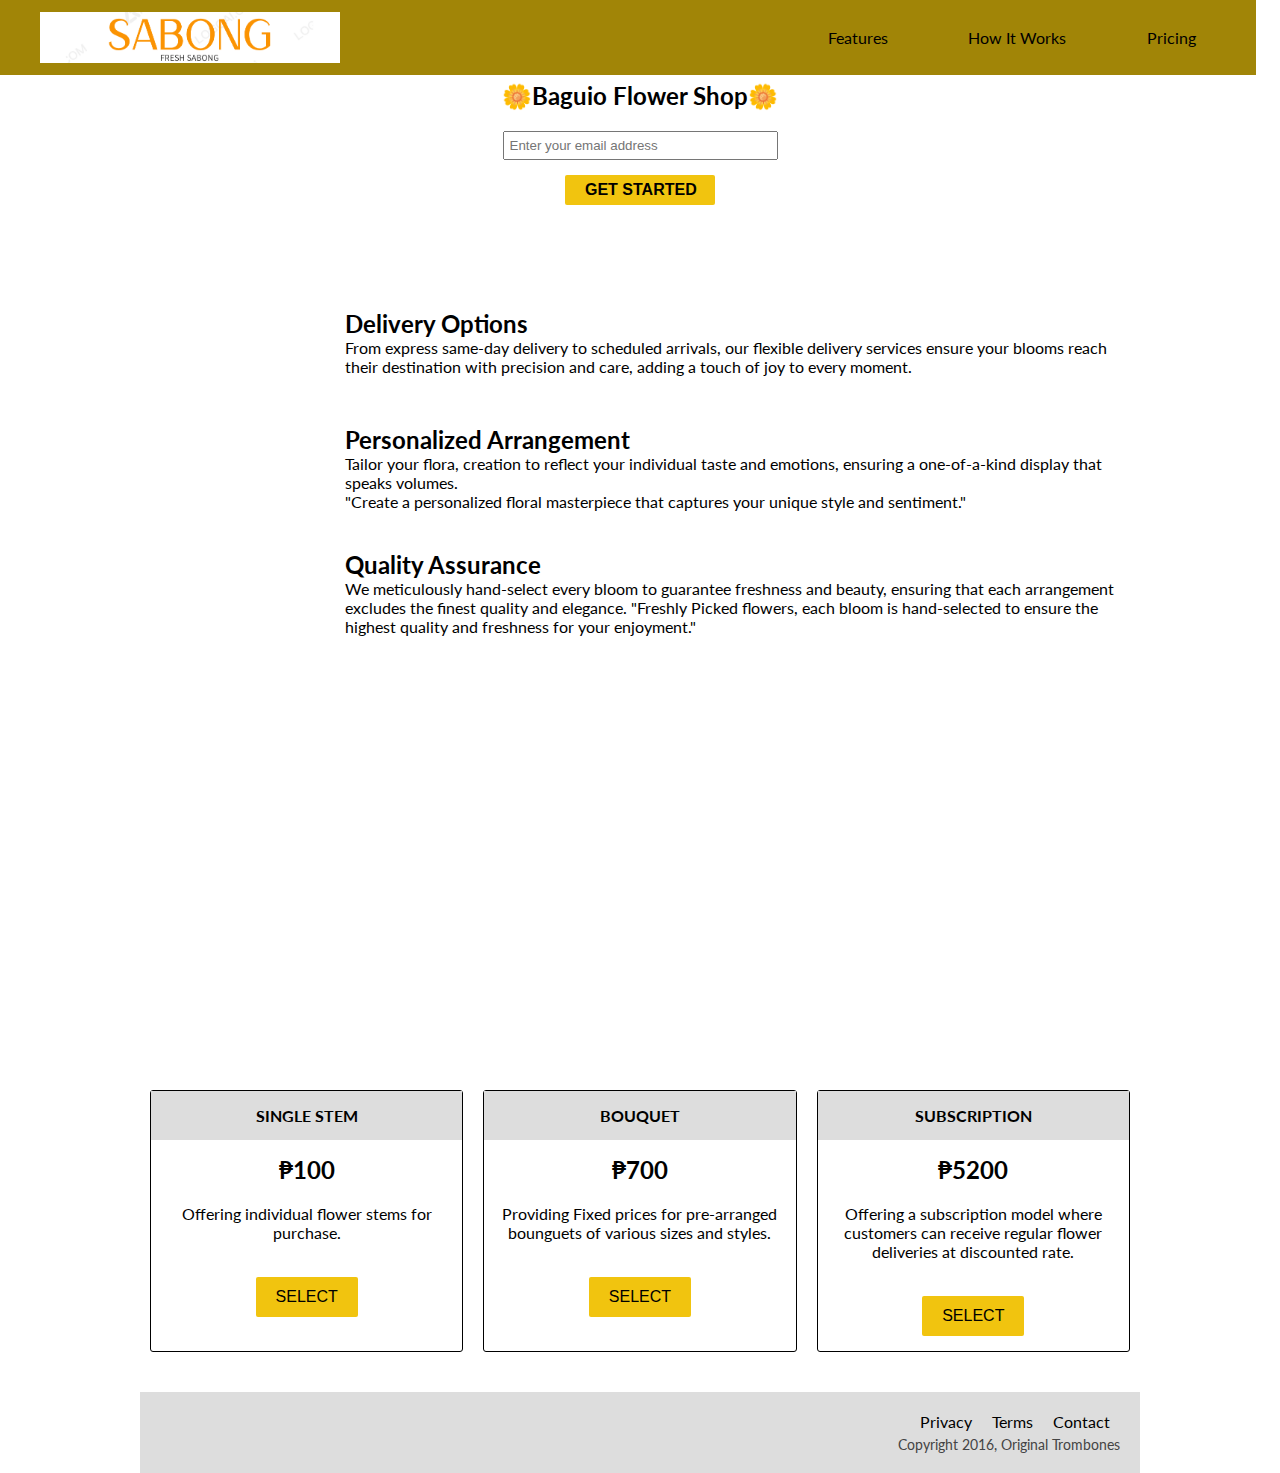
<file: Product.html>
<!DOCTYPE html>
<html>
  <head>
    <link rel="stylesheet" href="css/Product.css" />
    <link
      rel="stylesheet"
      href="https://use.fontawesome.com/releases/v5.8.1/css/all.css"
      integrity="sha384-50oBUHEmvpQ+1lW4y57PTFmhCaXp0ML5d60M1M7uH2+nqUivzIebhndOJK28anvf"
      crossorigin="anonymous"
    />
  </head>
  <body>
    <div id="page-wrapper">
      <header id="header">
        <div class="logo">
          <img
            id="header-img"
            src="images/Sabong.png"
            alt="original trombones logo"
          />
        </div>

        <nav id="nav-bar">
          <ul>
            <li><a class="nav-link" href="#features">Features</a></li>
            <li><a class="nav-link" href="#how-it-works">How It Works</a></li>
            <li><a class="nav-link" href="#pricing">Pricing</a></li>
          </ul>
        </nav>
      </header>

      <div class="container"></div>

      <section id="hero">
        <h2>🌼Baguio Flower Shop🌼</h2>
        <form id="form" action="https://www.freecodecamp.com/email-submit">
          <input
            name="email"
            id="email"
            type="email"
            placeholder="Enter your email address"
            required
          />
          <input id="submit" type="submit" value="Get Started" class="btn" />
        </form>
      </section>

      <div class="container">
        <section id="features">
          <div class="grid">
            <div class="icon"><i class="fa fa-3x fa-fire"></i></div>
            <div class="desc">
              <h2>Delivery Options</h2>
              <p>
                From express same-day delivery to scheduled arrivals, our flexible delivery services ensure your blooms reach their destination with precision and care, adding a touch of joy to every moment.
              </p>
            </div>
          </div>
          <div class="grid">
            <div class="icon"><i class="fa fa-3x fa-truck"></i></div>
            <div class="desc">
              <h2>Personalized Arrangement</h2>
              <p>
                Tailor your flora, creation to reflect your individual taste and emotions, ensuring a one-of-a-kind display that speaks volumes. <br> "Create a personalized floral masterpiece that captures your unique style and sentiment."
              </p>
            </div>
          </div>
          <div class="grid">
            <div class="icon">
              <i class="fa fa-3x fa-battery-full" aria-hidden="true"></i>
            </div>
            <div class="desc">
              <h2>Quality Assurance</h2>
              <p>
                We meticulously hand-select every bloom to guarantee freshness and beauty, ensuring that each arrangement excludes the finest quality and elegance. "Freshly Picked flowers, each bloom is hand-selected to ensure the highest quality and freshness for your enjoyment."
            </div>
          </div>
        </section>
        <section id="how-it-works">
          <iframe width="560" height="315" src="https://www.youtube.com/embed/3GQifzH1If0?si=IZcSBIoVcDaIO9j9" title="YouTube video player" frameborder="0" allow="accelerometer; autoplay; clipboard-write; encrypted-media; gyroscope; picture-in-picture; web-share" referrerpolicy="strict-origin-when-cross-origin" allowfullscreen></iframe>
        </section>
        <section id="pricing">
          <div class="product" id="tenor">
            <div class="level">Single Stem</div>
            <h2>₱100</h2>
            <ol>
              <li>Offering individual flower stems for purchase.</li>

            </ol>
            <button class="btn">Select</button>
          </div> 
          <div class="product" id="bass">
            <div class="level">Bouquet</div>
            <h2>₱700</h2>
            <ol>
              <li>Providing Fixed prices for pre-arranged bounguets of various sizes and styles.</li>

            </ol>
            <button class="btn">Select</button>
          </div>
          <div class="product" id="valve">
            <div class="level">Subscription</div>
            <h2>₱5200</h2>
            <ol>
              <li>Offering a subscription model where customers can receive regular flower deliveries at discounted rate.</li>
 
            </ol>
            <button class="btn">Select</button>
          </div>
        </section>
        <footer>
          <ul>
            <li><a href="#">Privacy</a></li>
            <li><a href="#">Terms</a></li>
            <li><a href="#">Contact</a></li>
          </ul>
          <span>Copyright 2016, Original Trombones</span>
        </footer>
      </div>
    </div>
  </body>
</html>
</file>
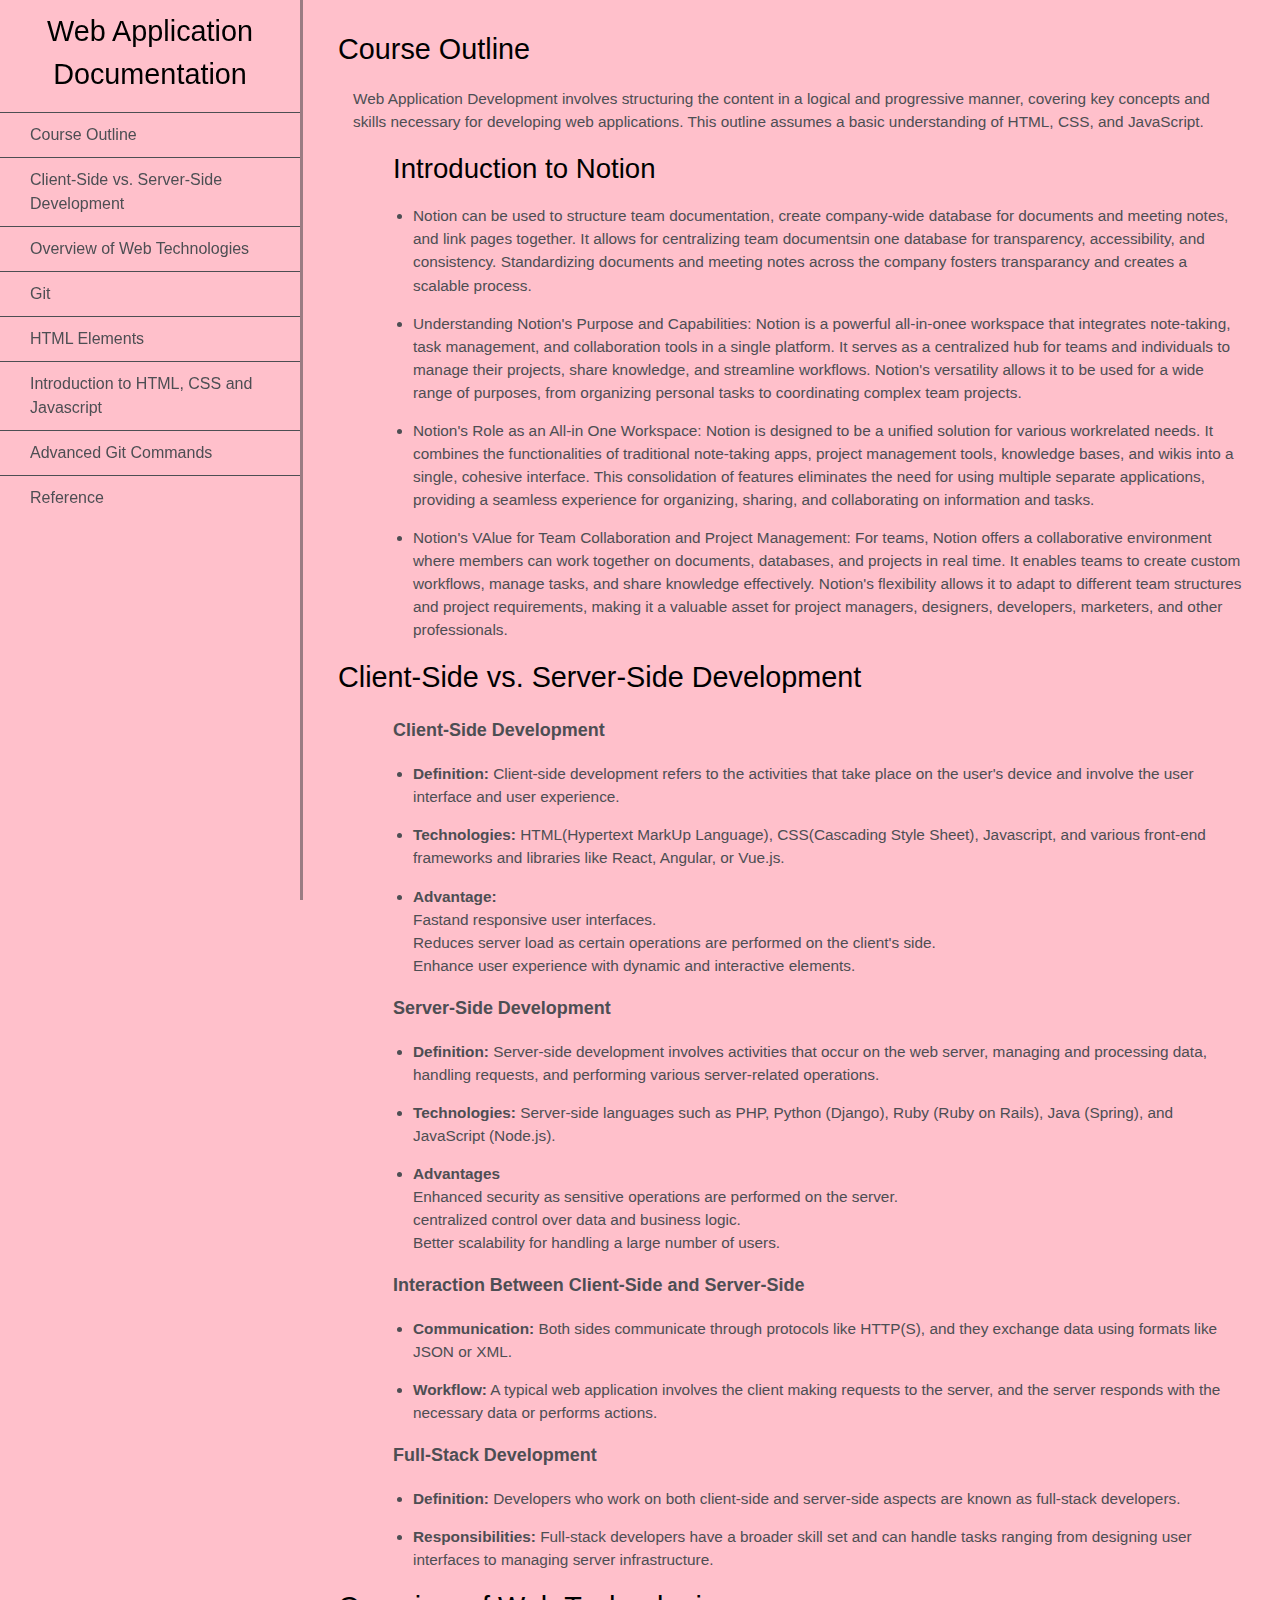
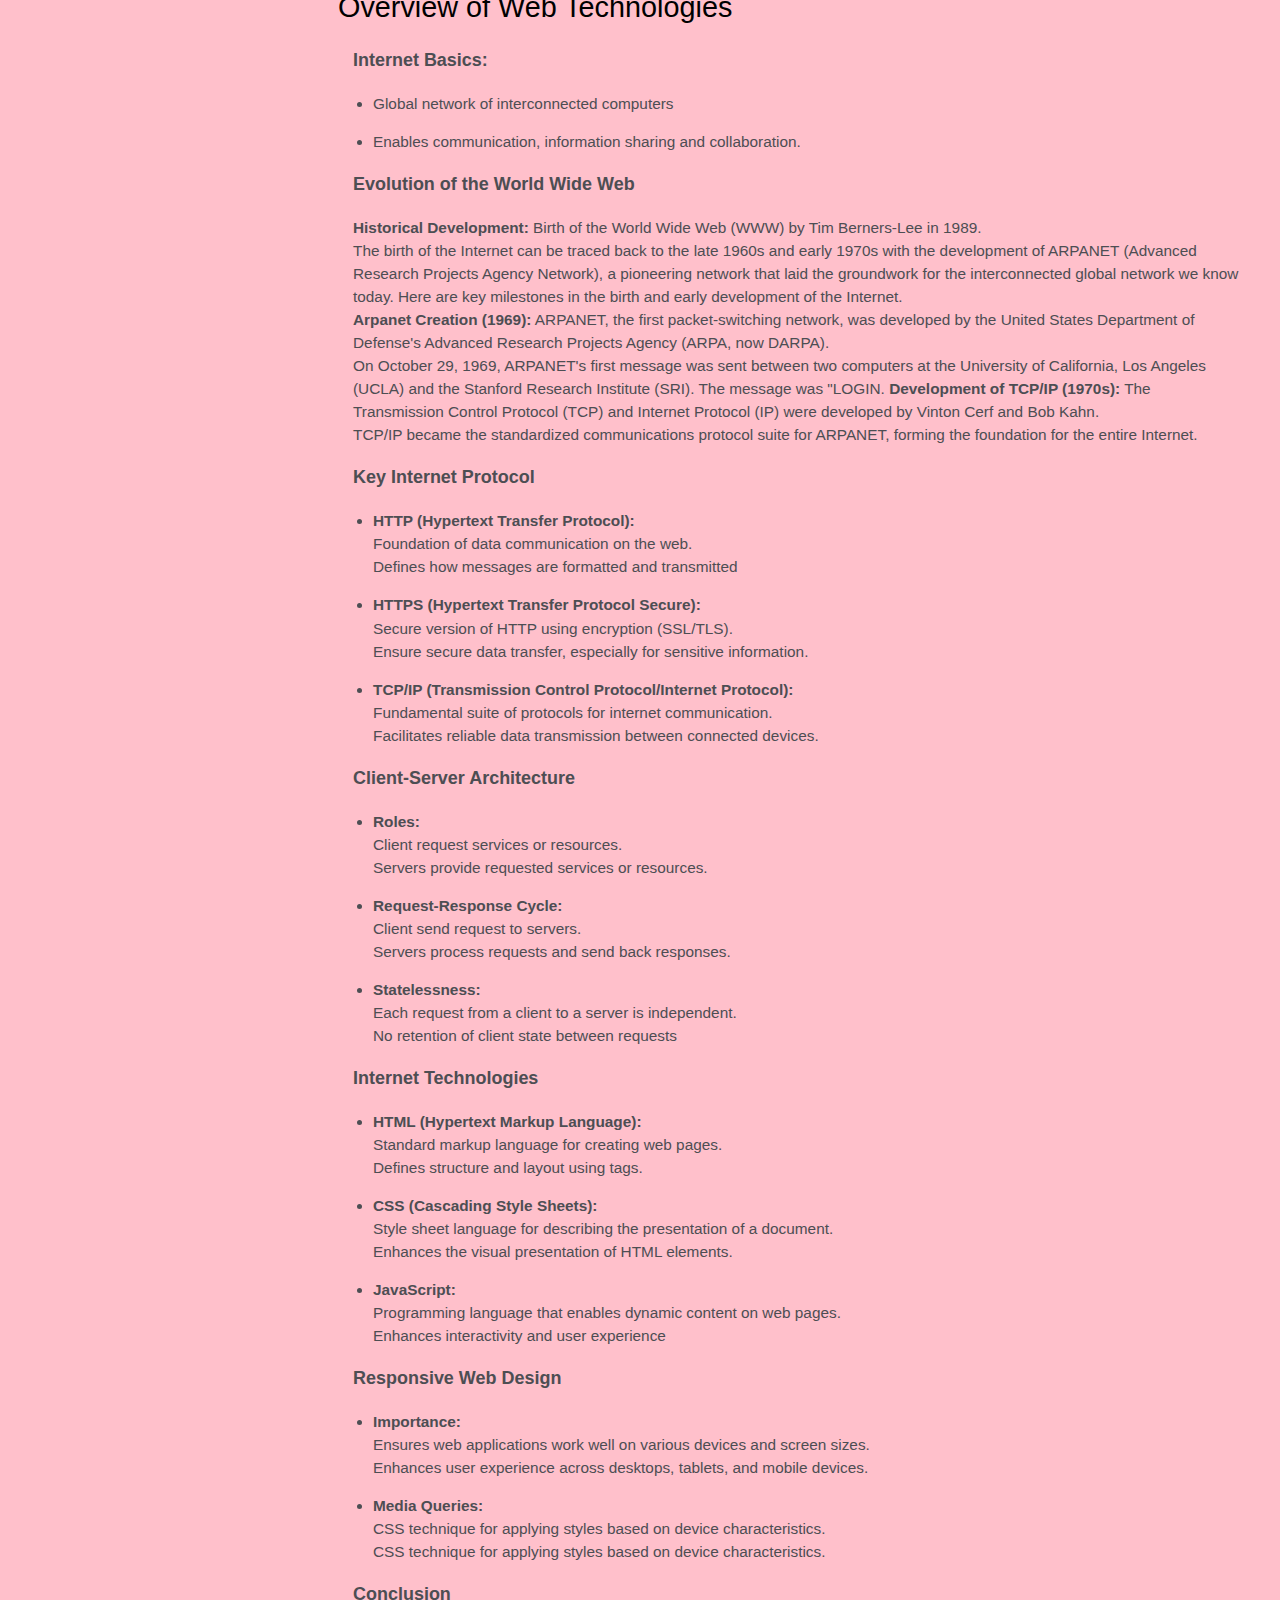
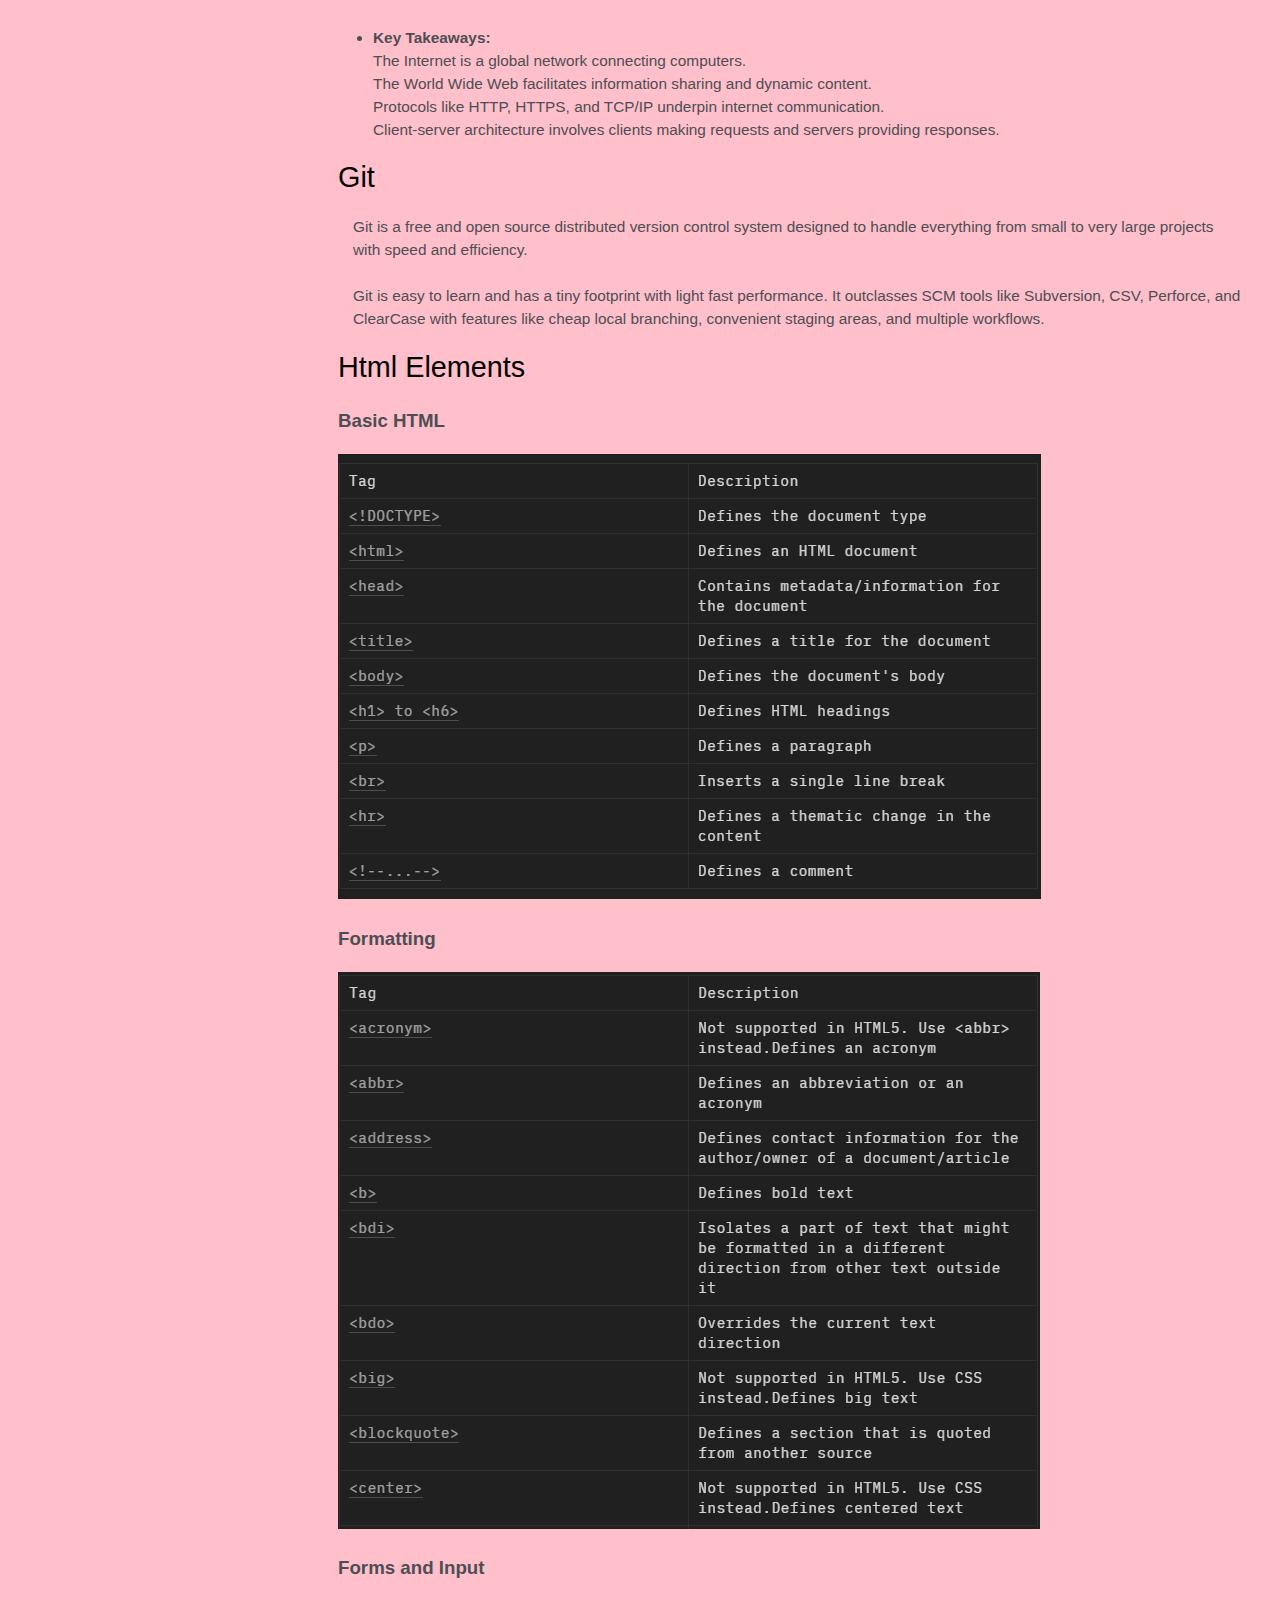
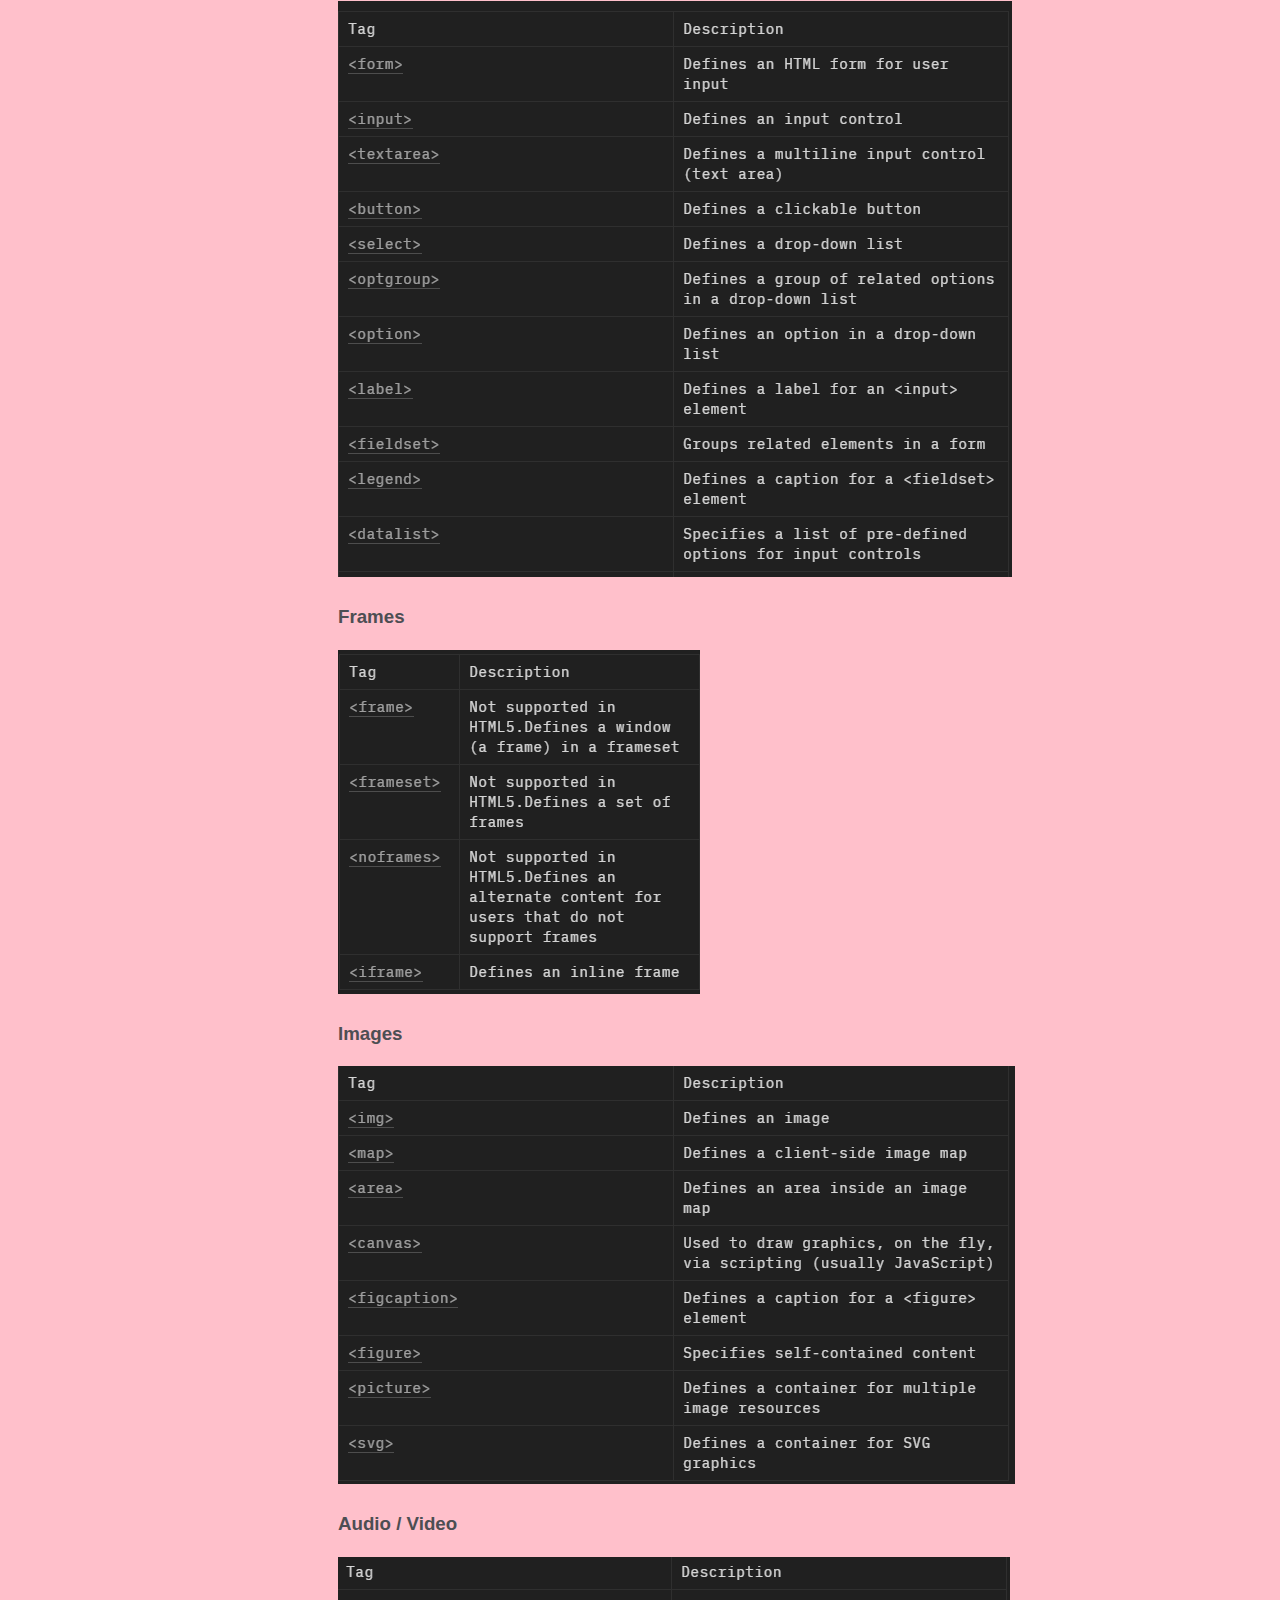
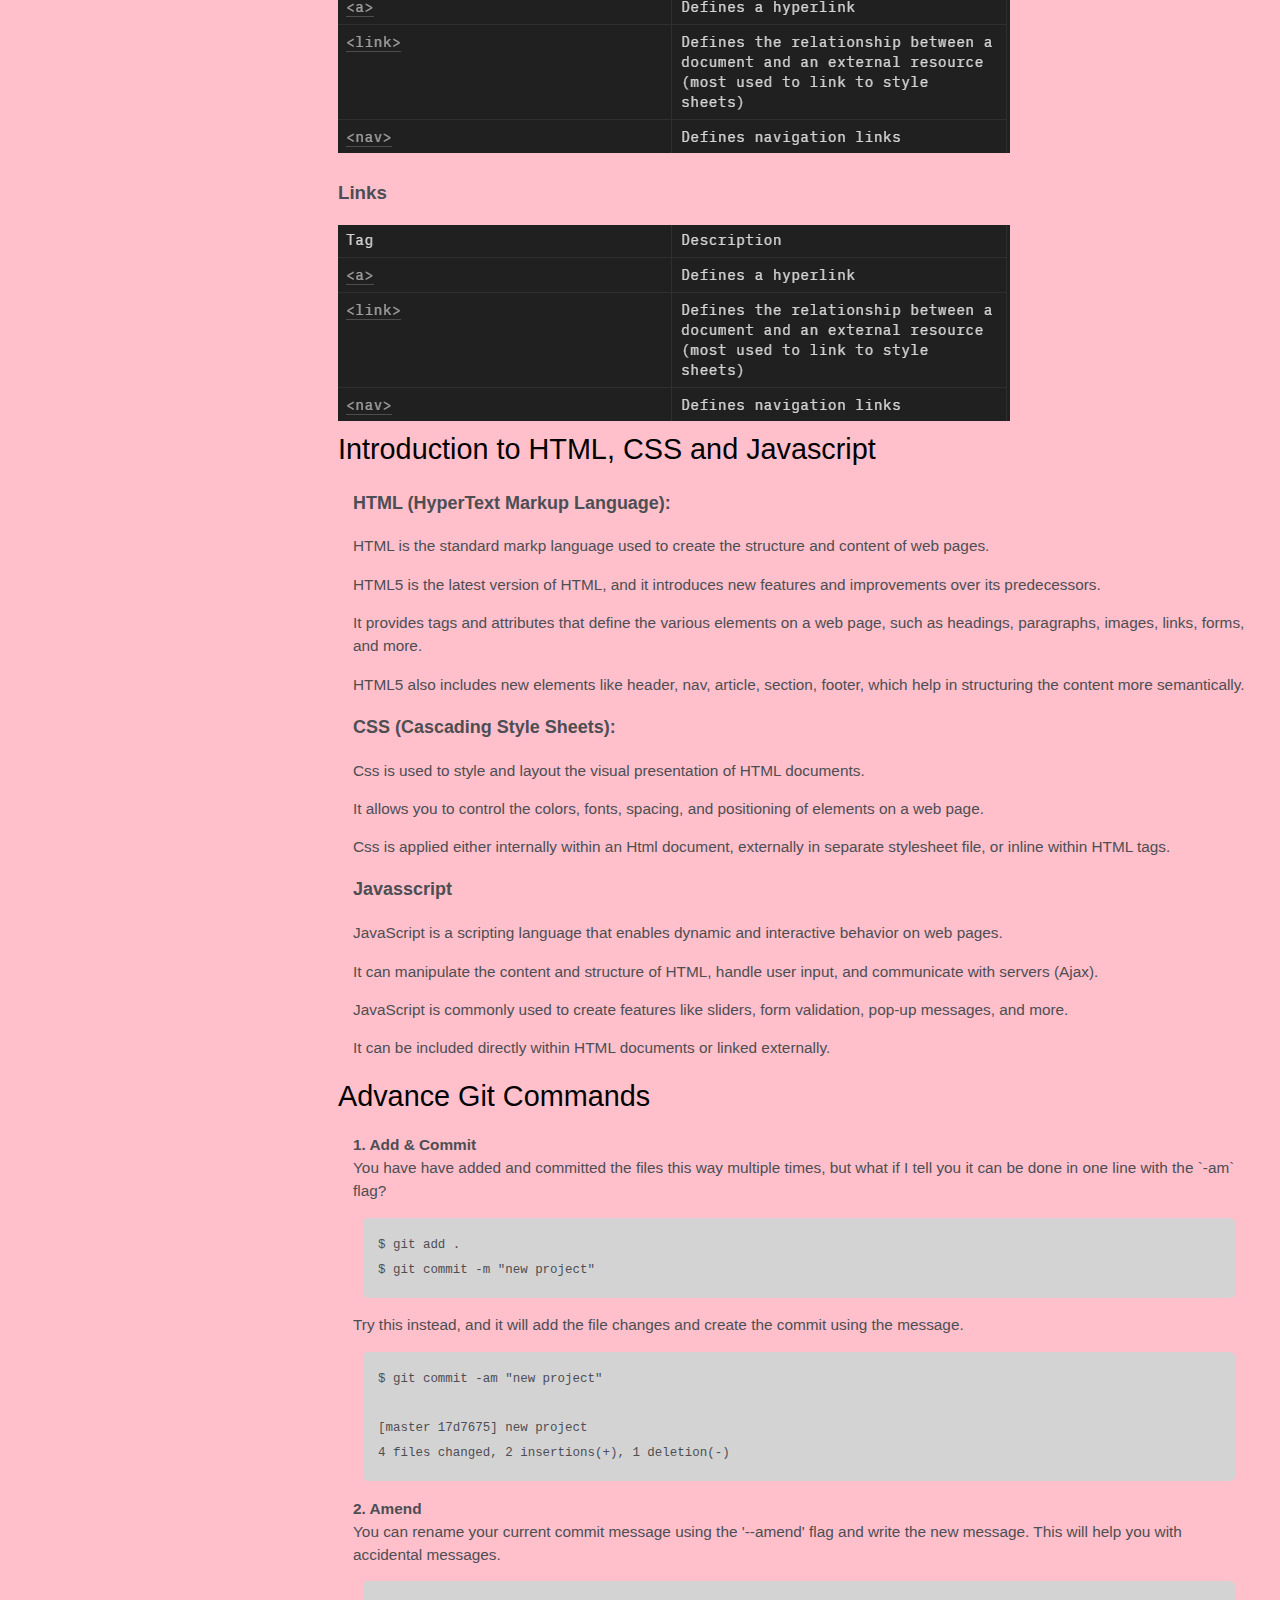
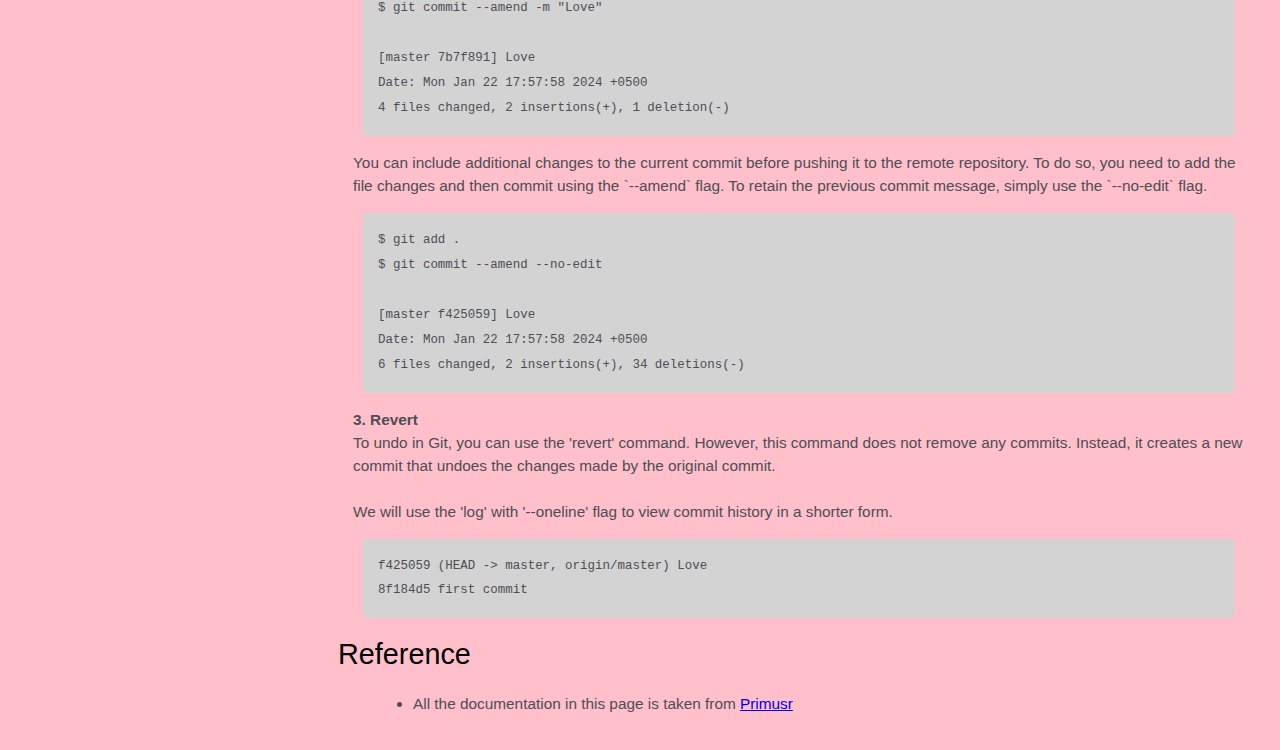
<file: Technical.html>
<!DOCTYPE html>
<html>
  <head>
    <link rel="stylesheet" href="css/Technical.css" />
  </head>
  <body>
    <nav id="navbar">
      <header>Web Application Documentation</header>
      <ul>
        <li><a class="nav-link" href="#Introduction">Course Outline</a></li>
        <li>
          <a class="nav-link" href="#What_you_should_already_know"
            >Client-Side vs. Server-Side Development</a
          >
        </li>
        <li>
          <a class="nav-link" href="#JavaScript_and_Java"
            >Overview of Web Technologies</a
          >
        </li>
        <li><a class="nav-link" href="#Hello_world">Git</a></li>
        <li><a class="nav-link" href="#Variables">HTML Elements</a></li>
        <li>
          <a class="nav-link" href="#Declaring_variables"
            >Introduction to HTML, CSS and Javascript</a>
        </li>
        <li><a class="nav-link" href="#Variable_scope">Advanced Git Commands</a></li>
        </li>
        <li><a class="nav-link" href="#Reference">Reference</a></li>
      </ul>
    </nav>
    <main id="main-doc">
      <section class="main-section" id="Introduction">
        <header>Course Outline</header>
        <article>
          <p>
            Web Application Development involves structuring the content in a logical and progressive manner, covering key concepts and skills necessary for developing web applications. This outline assumes a basic understanding of HTML, CSS, and JavaScript.
          </p>


          <ul>
            <header>Introduction to Notion</header>
            <li>
              Notion can be used to structure team documentation, create company-wide database for documents and meeting notes, and link pages together. It allows for centralizing team documentsin one database for transparency, accessibility, and consistency. Standardizing documents and meeting notes across the company fosters transparancy and creates a scalable process.
            </li>
            <li>
              Understanding Notion's Purpose and Capabilities: Notion is a powerful all-in-onee workspace that integrates note-taking, task management, and collaboration tools in a single platform. It serves as a centralized hub for teams and individuals to manage their projects, share knowledge, and streamline workflows. Notion's versatility allows it to be used for a wide range of purposes, from organizing personal tasks to coordinating complex team projects.
            </li>
            <li>
              Notion's Role as an All-in One Workspace: Notion is designed to be a unified solution for various workrelated needs. It combines the functionalities of traditional note-taking apps, project management tools, knowledge bases, and wikis into a single, cohesive interface. This consolidation of features eliminates the need for using multiple separate applications, providing a seamless experience for organizing, sharing, and collaborating on information and tasks.
            </li>

            <li>
              Notion's VAlue for Team Collaboration and Project Management: For teams, Notion offers a collaborative environment where members can work together on documents, databases, and projects in real time. It enables teams to create custom workflows, manage tasks, and share knowledge effectively. Notion's flexibility allows it to adapt to different team structures and project requirements, making it a valuable asset for project managers, designers, developers, marketers, and other professionals.
            </li>
          </ul>

        </article>
      </section>
      <section class="main-section" id="What_you_should_already_know">
        <header>Client-Side vs. Server-Side Development</header>
        <article>
          
          <ul>
            <h3>Client-Side Development</h3>
            <li>
              <b>Definition:</b> Client-side development refers to the activities that take place on the user's device and involve the user interface and user experience.
            </li>

            <li>
              <b>Technologies:</b> HTML(Hypertext MarkUp Language), CSS(Cascading Style Sheet), Javascript, and various front-end frameworks and libraries like React, Angular, or Vue.js.</li>
            <li>
              <b>Advantage:</b> <br>Fastand responsive user interfaces. <br> Reduces server load as certain operations are performed on the client's side. <br>Enhance user experience with dynamic and interactive elements.
            </li>
            <h3>Server-Side Development</h3>
            <li>
              <b>Definition:</b>  Server-side development involves activities that occur on the web server, managing and processing data, handling requests, and performing various server-related operations.
            </li>
            <li>
              <b>Technologies:</b> Server-side languages such as PHP, Python (Django), Ruby (Ruby on Rails), Java (Spring), and JavaScript (Node.js).
            </li>
            <li>
              <b>Advantages</b> <br>Enhanced security as sensitive operations are performed on the server. <br>centralized control over data and business logic. <br>Better scalability for handling a large number of users.
            </li>
            <h3>Interaction Between Client-Side and Server-Side</h3>
            <li><b>Communication:</b> Both sides communicate through protocols like HTTP(S), and they exchange data using formats like JSON or XML.</li>
            <li><b>Workflow:</b> A typical web application involves the client making requests to the server, and the server responds with the necessary data or performs actions.</li>
            <h3>Full-Stack Development</h3>
            <li><b>Definition:</b> Developers who work on both client-side and server-side aspects are known as full-stack developers.</li>
            <li><b>Responsibilities:</b> Full-stack developers have a broader skill set and can handle tasks ranging from designing user interfaces to managing server infrastructure.</li>
          </ul>
        </article>
      </section>
      <section class="main-section" id="JavaScript_and_Java">
        <header>Overview of Web Technologies</header>
        <article>


          <h3>Internet Basics:</h3>
          <li>Global network of interconnected computers</li>
          <li>Enables communication, information sharing and collaboration.</li>
          <h3>Evolution of the World Wide Web</h3>
          <p>
            <b>Historical Development:</b> Birth of the World Wide Web (WWW) by Tim Berners-Lee in 1989. <br> The birth of the Internet can be traced back to the late 1960s and early 1970s with the development of ARPANET (Advanced Research Projects Agency Network), a pioneering network that laid the groundwork for the interconnected global network we know today. Here are key milestones in the birth and early development of the Internet.
            <br> <b>Arpanet Creation (1969):</b> ARPANET, the first packet-switching network, was developed by the United States Department of Defense's Advanced Research Projects Agency (ARPA, now DARPA). <br>On October 29, 1969, ARPANET's first message was sent between two computers at the University of California, Los Angeles (UCLA) and the Stanford Research Institute (SRI). The message was "LOGIN.
            <b>Development of TCP/IP (1970s):</b> The Transmission Control Protocol (TCP) and Internet Protocol (IP) were developed by Vinton Cerf and Bob Kahn. <br> TCP/IP became the standardized communications protocol suite for ARPANET, forming the foundation for the entire Internet.
            <h3>Key Internet Protocol</h3>
            <li><b>HTTP (Hypertext Transfer Protocol):</b> <br>Foundation of data communication on the web. <br>Defines how messages are formatted and transmitted</li>
            <li><b>HTTPS (Hypertext Transfer Protocol Secure):</b> <br>Secure version of HTTP using encryption (SSL/TLS). <br>Ensure secure data transfer, especially for sensitive information.</li>
            <li><b>TCP/IP (Transmission Control Protocol/Internet Protocol):</b><br>Fundamental suite of protocols for internet communication. <br>Facilitates reliable data transmission between connected devices.</li>
            <h3>Client-Server Architecture</h3>
            <li><b>Roles:</b><br>Client request services or resources. <br>Servers provide requested services or resources.</li>
            <li><b>Request-Response Cycle:</b><br>Client send request to servers. <br>Servers process requests and send back responses.</li>
            <li><b>Statelessness:</b><br>Each request from a client to a server is independent. <br>No retention of client state between requests</li>
            <h3>Internet Technologies</h3>
            <li><b>HTML (Hypertext Markup Language):</b><br>Standard markup language for creating web pages. <br>Defines structure and layout using tags.</li>
            <li><b>CSS (Cascading Style Sheets):</b><br>Style sheet language for describing the presentation of a document. <br>Enhances the visual presentation of HTML elements.</li>
            <li><b>JavaScript:</b><br>Programming language that enables dynamic content on web pages. <br>Enhances interactivity and user experience</li>
            <h3>Responsive Web Design</h3>
            <li><b>Importance:</b><br>Ensures web applications work well on various devices and screen sizes. <br>Enhances user experience across desktops, tablets, and mobile devices.</li>
            <li><b>Media Queries:</b><br>CSS technique for applying styles based on device characteristics. <br>CSS technique for applying styles based on device characteristics.</li>
            <h3>Conclusion</h3>
            <li><b>Key Takeaways:</b><br>The Internet is a global network connecting computers. <br>The World Wide Web facilitates information sharing and dynamic content. <br>Protocols like HTTP, HTTPS, and TCP/IP underpin internet communication. <br>Client-server architecture involves clients making requests and servers providing responses.</li>
          </p>


        </article>
      </section>
      <section class="main-section" id="Hello_world">
        <header>Git</header>
        <article>
          <p>Git is a free and open source distributed version control system designed to handle everything from small to very large projects with speed and efficiency. <br><br> Git is easy to learn and has a tiny footprint with light fast performance. It outclasses SCM tools like Subversion, CSV, Perforce, and ClearCase with features like cheap local branching, convenient staging areas, and multiple workflows.</p>
        </article>

      </section>
      <section class="main-section" id="Variables">
        <header>Html Elements</header>
          <h3>Basic HTML</h3>
          <img src="images/htnl.png">
          <h3>Formatting</h3>
          <img src="images/html2.png" alt="formating">
          <h3>Forms and Input</h3>
          <img src="images/html3.png" alt="form">
          <h3>Frames</h3>
          <img src="images/html4.png" alt="">
          <h3>Images</h3>
          <img src="images/html5.png" alt="">
          <h3>Audio / Video</h3>
          <img src="images/html6.png" alt="">
          <h3>Links</h3>
          <img src="images/html7.png" alt="">


      </section>
      <section class="main-section" id="Declaring_variables">
        <header>Introduction to HTML, CSS and Javascript</header>
        <article>
          <h3>HTML (HyperText Markup Language):</h3>
          <p>
            HTML is the standard markp language used to create the structure and content of web pages.
          </p>
          <p>
            HTML5 is the latest version of HTML, and it introduces new features and improvements over its predecessors.
          </p>
          <p>
            It provides tags and attributes that define the various elements on a web page, such as headings, paragraphs, images, links, forms, and more.
          </p>
          <p>
            HTML5 also includes new elements like header, nav, article, section, footer, which help in structuring the content more semantically.
          </p>

          <h3>CSS (Cascading Style Sheets):</h3>
          <p>Css is used to style and layout the visual presentation of HTML documents.</p>
          <p>It allows you to control the colors, fonts, spacing, and positioning of elements on a web page.</p>
          <p>Css is applied either internally within an Html document, externally in separate stylesheet file, or inline within HTML tags.</p>

          <h3>Javasscript</h3>
          <p>JavaScript is a scripting language that enables dynamic and interactive behavior on web pages.</p>
          <p>It can manipulate the content and structure of HTML, handle user input, and communicate with servers (Ajax).</p>
          <p>JavaScript is commonly used to create features like sliders, form validation, pop-up messages, and more.</p>
          <p>It can be included directly within HTML documents or linked externally.</p>
        </article>
      </section>
      <section class="main-section" id="Variable_scope">
        <header>Advance Git Commands</header>
        <article>
          <p>
            <b>1. Add & Commit</b> <br>
            You have have added and committed the files this way multiple times, but what if I tell you it can be done in one line with the `-am` flag?
          </p>
          <code>$ git add .
            $ git commit -m "new project"</code>

          <p>
            Try this instead, and it will add the file changes and create the commit using the message.
          </p>
          <code>$ git commit -am "new project"

            [master 17d7675] new project
            4 files changed, 2 insertions(+), 1 deletion(-)</code>
          <p>
            <b>2. Amend</b> <br>You can rename your current commit message using the '--amend' flag and write the new message. This will help you with accidental messages. 
          </p>

          <code>$ git commit --amend -m "Love"

            [master 7b7f891] Love
            Date: Mon Jan 22 17:57:58 2024 +0500
            4 files changed, 2 insertions(+), 1 deletion(-)</code
          >
          <p>You can include additional changes to the current commit before pushing it to the remote repository. To do so, you need to add the file changes and then commit using the `--amend` flag. To retain the previous commit message, simply use the `--no-edit` flag.</p>
          <code>$ git add . 
            $ git commit --amend --no-edit
            
            [master f425059] Love
            Date: Mon Jan 22 17:57:58 2024 +0500
            6 files changed, 2 insertions(+), 34 deletions(-)</code>
          
          <p><b>3. Revert</b> <br>To undo in Git, you can use the 'revert' command. However, this command does not remove any commits. Instead, it creates a new commit that undoes the changes made by the original commit. <br><br>We will use the 'log' with '--oneline' flag to view commit history in a shorter form.</p>
          <code>f425059 (HEAD -> master, origin/master) Love
            8f184d5 first commit</code>
        </article>
      </section>
      <section class="main-section" id="Reference">
        <header>Reference</header>
        <article>
          <ul>
            <li>
              All the documentation in this page is taken from
              <a
                href="https://primusr.notion.site/Web-Application-Development-c213cf6dbd834f6f8bcc2d02746209db?p=56cf3c3129034dc3a4d138a31297c3b7&pm=s"
                target="_blank"
                >Primusr</a
              >
            </li>
          </ul>
        </article>
      </section>
    </main>
  </body>
</html>
</file>
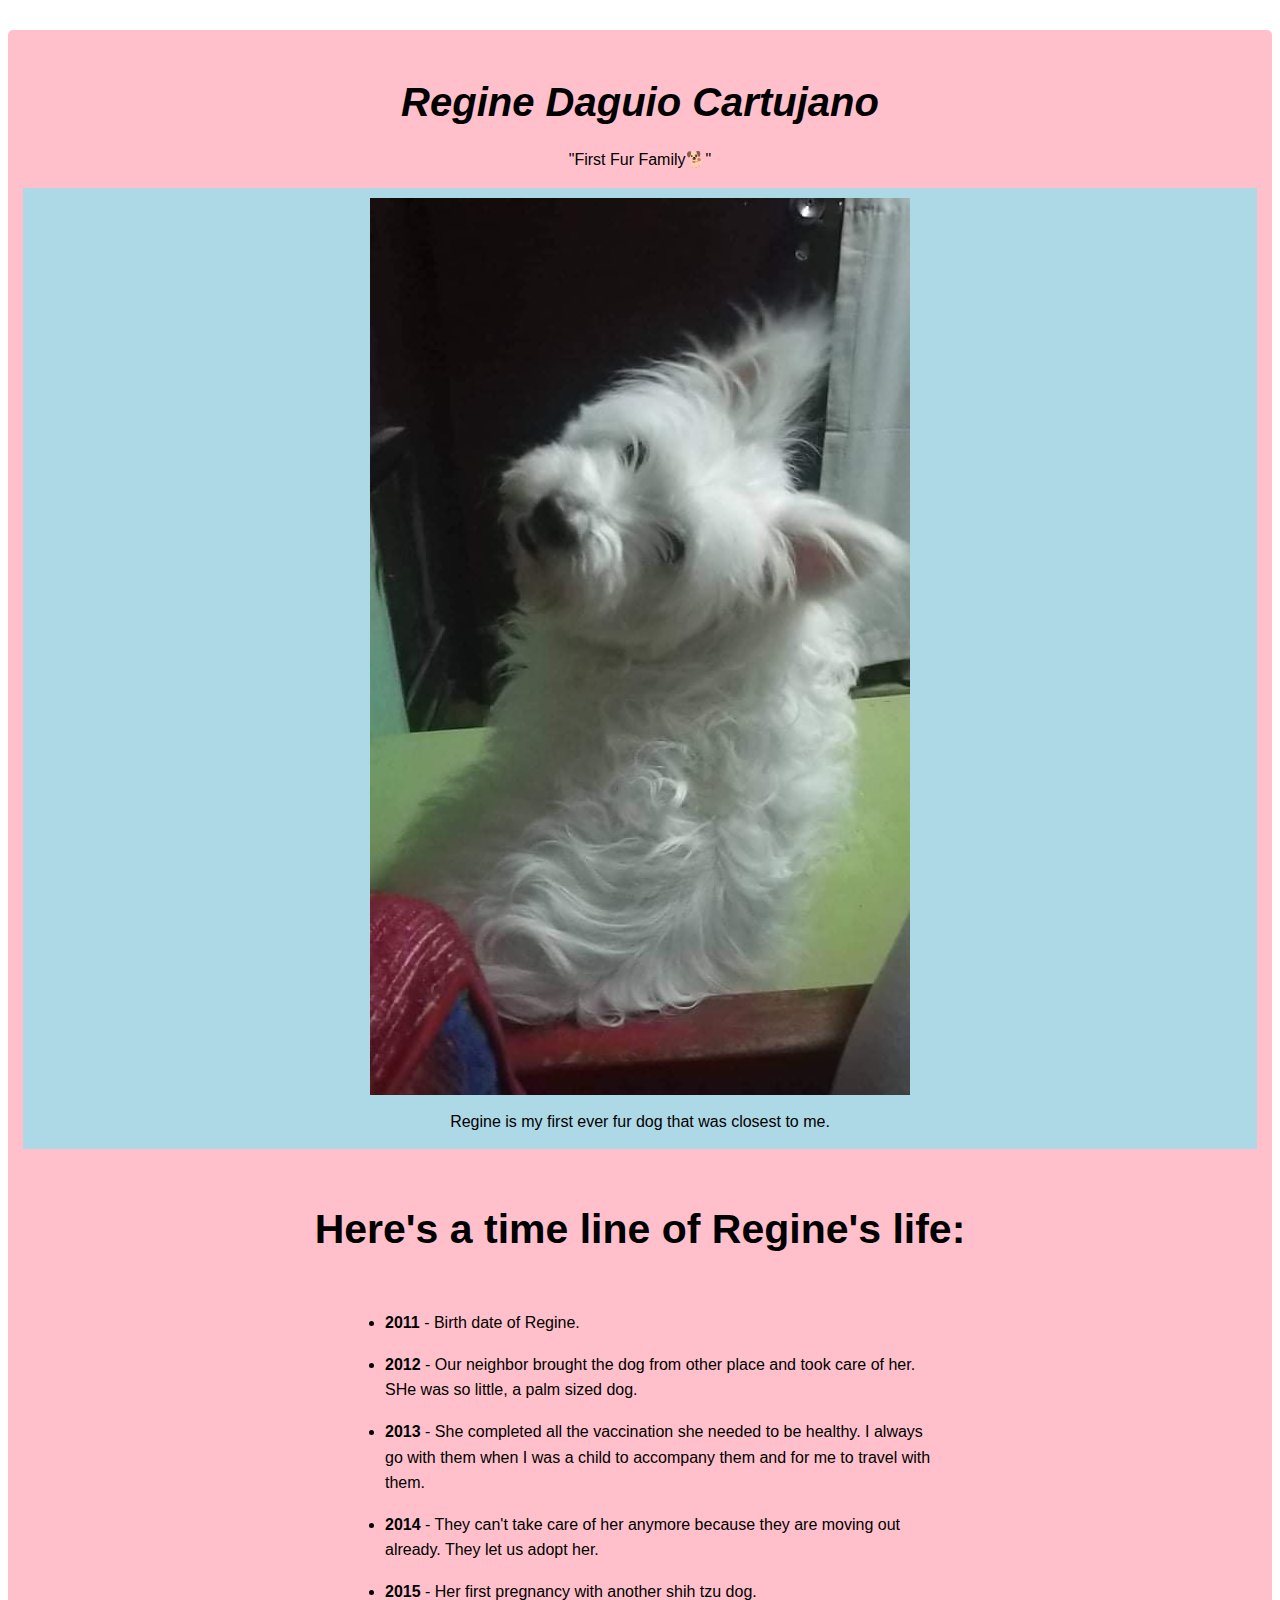
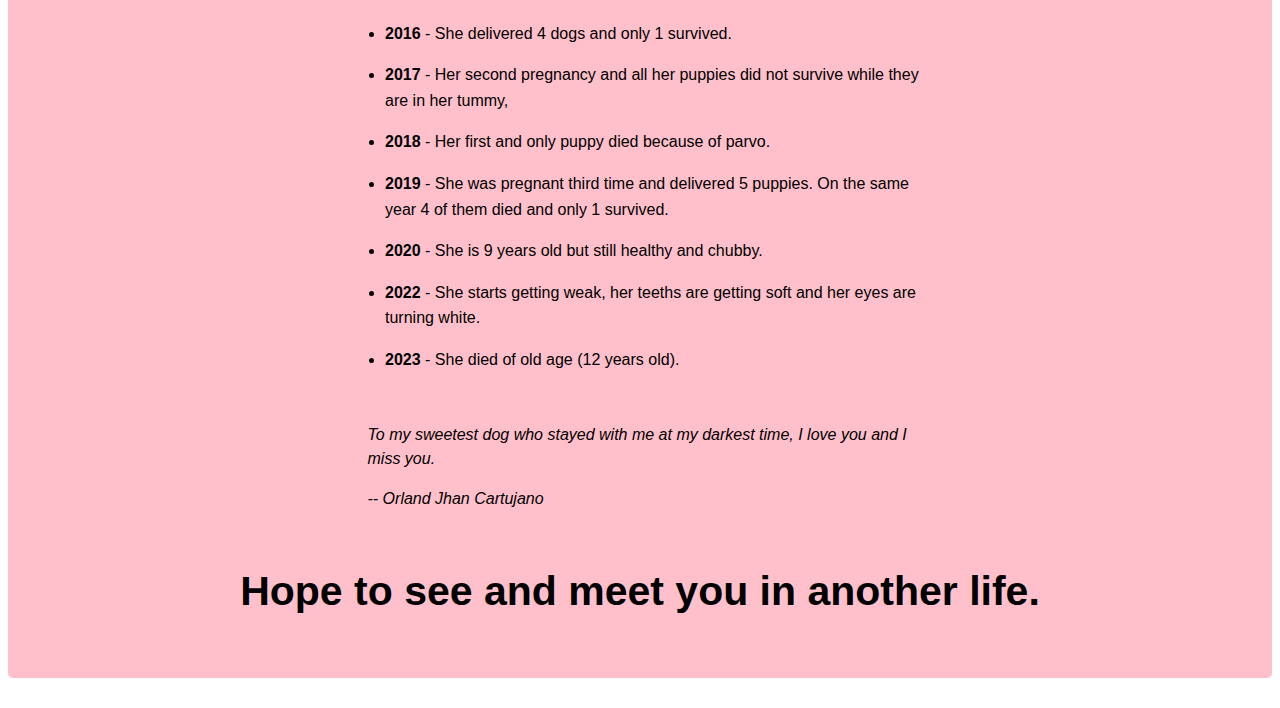
<file: Tribute.html>
<!DOCTYPE html>
<html>
  <head>
    <link rel="stylesheet" href="css/Tribute.css" >
  </head>
  <body>
    <main id="main">
      <h1 id="title">Regine Daguio Cartujano</h1>
      <p>"First Fur Family🐕"</p>
      <figure id="img-div">
        <img
          id="image"
          src="images/dog.jpeg"
          alt="Dr. Norman Borlaug seen standing in Mexican wheat field with a group of biologists"
        />
        <figcaption id="img-caption">
          Regine is my first ever fur dog that was closest to me. 
        </figcaption>
      </figure>
      <section id="tribute-info">
        <h3 id="headline">Here's a time line of Regine's life:</h3>
        <ul>
          <li><strong>2011</strong> - Birth date of Regine.</li>
          <li>
            <strong>2012</strong> - Our neighbor brought the dog from other place and took care of her. SHe was so little, a palm sized dog.
          </li>
          <li>
            <strong>2013</strong> - She completed all the vaccination she needed to be healthy. I always go with them when I was a child to accompany them and for me to travel with them.
          </li>
          <li>
            <strong>2014</strong> - They can't take care of her anymore because they are moving out already. They let us adopt her.
          </li>
          <li>
            <strong>2015</strong> - Her first pregnancy with another shih tzu dog.
          </li>
          <li>
            <strong>2016</strong> - She delivered 4 dogs and only 1 survived.
          </li>
          <li>
            <strong>2017</strong> - Her second pregnancy and all her puppies did not survive while they are in her tummy,
          </li>
          <li>
            <strong>2018</strong> - Her first and only puppy died because of parvo. 
          </li>
          <li>
            <strong>2019</strong> - She was pregnant third time and delivered 5 puppies. On the same year 4 of them died and only 1 survived.
          </li>
          <li>
            <strong>2020</strong> - She is 9 years old but still healthy and chubby.
          </li>
          <li>
            <strong>2022</strong> - She starts getting weak, her teeths are getting soft and her eyes are turning white.
          </li>
          <li><strong>2023</strong> - She died of old age (12 years old).</li>
          
        </ul>
        <blockquote
          cite="http://news.rediff.com/report/2009/sep/14/pm-pays-tribute-to-father-of-green-revolution-borlaug.htm"
        >
          <p>
            To my sweetest dog who stayed with me at my darkest time, I love you and I miss you.
          </p>
          <cite>-- Orland Jhan Cartujano</cite>
        </blockquote>
        <h3>
          Hope to see and meet you in another life.

        </h3>
      </section>
    </main>
  </body>
</html>
</file>
<file: css/Product.css>
/** global element styling **/

@import 'https://fonts.googleapis.com/css?family=Lato:400,700';

* {
  margin: 0;
  padding: 0;
  box-sizing: border-box;
}

body {
  background-color: yel;
  font-family: 'Lato', sans-serif;
}

#page-wrapper {
  position: relative;
}

li {
  list-style: none;
}

a {
  color: #000;
  text-decoration: none;
}

/** global classes styling **/

.container {
  max-width: 1000px;
  width: 100%;
  margin: 0 auto;
}

.btn {
  padding: 0 20px;
  height: 40px;
  font-size: 1em;
  font-weight: 900;
  text-transform: uppercase;
  border: 3px pink;
  border-radius: 2px;
  background: transparent;
  cursor: pointer;
}

.grid {
  display: flex;
}

header {
  position: fixed;
  top: 0;
  min-height: 75px;
  padding: 0px 20px;
  display: flex;
  justify-content: space-around;
  align-items: center;
  background-color: rgb(161, 133, 7)
}

@media (max-width: 600px) {
  header {
    flex-wrap: wrap;
  }
}

.logo {
  width: 60vw;
}

@media (max-width: 650px) {
  .logo {
    margin-top: 15px;
    width: 100%;
    position: relative;
  }
}

.logo > img {
  width: 100%;
  height: 100%;
  max-width: 300px;
  display: flex;
  justify-content: center;
  align-items: center;
  text-align: center;
  margin-left: 20px;
}

@media (max-width: 650px) {
  .logo > img {
    margin: 0 auto;
  }
}

nav {
  font-weight: 400;
}

@media (max-width: 650px) {
  nav {
    margin-top: 10px;
    width: 100%;
    display: flex;
    flex-direction: column;
    align-items: center;
    text-align: center;
    padding: 0 50px;
  }
  nav li {
    padding-bottom: 5px;
  }
}

nav > ul {
  width: 35vw;
  display: flex;
  flex-direction: row;
  justify-content: space-around;
}

@media (max-width: 650px) {
  nav > ul {
    flex-direction: column;
  }
}

#hero {
  display: flex;
  flex-direction: column;
  align-items: center;
  justify-content: center;
  text-align: center;
  height: 200px;
  margin-top: 50px;
}

#hero > h2 {
  margin-bottom: 20px;
  word-wrap: break-word;
}

#hero input[type='email'] {
  max-width: 275px;
  width: 100%;
  padding: 5px;
}

#hero input[type='submit'] {
  max-width: 150px;
  width: 100%;
  height: 30px;
  margin: 15px 0;
  border: 0;
  background-color: #f1c40f;
}

#hero input[type='submit']:hover {
  background-color: orange;
  transition: background-color 1s;
}

@media (max-width: 650px) {
  #hero {
    margin-top: 120px;
  }
}

#features {
  margin-top: 30px;
}

#features .icon {
  display: flex;
  align-items: center;
  justify-content: center;
  height: 125px;
  width: 20vw;
  color: darkorange;
}

@media (max-width: 550px) {
  #features .icon {
    display: none;
  }
}

#features .desc {
  display: flex;
  flex-direction: column;
  justify-content: center;
  height: 125px;
  width: 80vw;
  padding: 5px;
}

@media (max-width: 550px) {
  #features .desc {
    width: 100%;
    text-align: center;
    padding: 0;
    height: 150px;
  }
}

@media (max-width: 650px) {
  #features {
    margin-top: 0;
  }
}

#how-it-works {
  margin-top: 50px;
  display: flex;
  justify-content: center;
}

#how-it-works > iframe {
  max-width: 560px;
  width: 100%;
}

#pricing {
  margin-top: 60px;
  display: flex;
  flex-direction: row;
  justify-content: center;
}

.product {
  display: flex;
  flex-direction: column;
  align-items: center;
  text-align: center;
  width: calc(100% / 3);
  margin: 10px;
  border: 1px solid #000;
  border-radius: 3px;
}

.product > .level {
  background-color: #ddd;
  color: black;
  padding: 15px 0;
  width: 100%;
  text-transform: uppercase;
  font-weight: 700;
}

.product > h2 {
  margin-top: 15px;
}

.product > ol {
  margin: 15px 0;
}

.product > ol > li {
  padding: 5px 0;
}

.product > button {
  border: 0;
  margin: 15px 0;
  background-color: #f1c40f;
  font-weight: 400;
}

.product > button:hover {
  background-color: orange;
  transition: background-color 1s;
}

@media (max-width: 800px) {
  #pricing {
    flex-direction: column;
  }
  .product {
    max-width: 300px;
    width: 100%;
    margin: 0 auto;
    margin-bottom: 10px;
  }
}

footer {
  margin-top: 30px;
  background-color: #ddd;
  padding: 20px;
}

footer > ul {
  display: flex;
  justify-content: flex-end;
}

footer > ul > li {
  padding: 0 10px;
}

footer > span {
  margin-top: 5px;
  display: flex;
  justify-content: flex-end;
  font-size: 0.9em;
  color: #444;
}
</file>
<file: css/Technical.css>
html,
body {
  min-width: 290px;
  color: #4d4e53;
  background-color: pink;
  font-family: 'Open Sans', Arial, sans-serif;
  line-height: 1.5;
}

#navbar {
  position: fixed;
  min-width: 290px;
  top: 0px;
  left: 0px;
  width: 300px;
  height: 100%;
  border-right: solid;
  border-color: rgba(0, 22, 22, 0.4);
}

header {
  color: black;
  margin: 10px;
  text-align: center;
  font-size: 1.8em;
  font-weight: thin;
}

#main-doc header {
  text-align: left;
  margin: 0px;
}

#navbar ul {
  height: 88%;
  padding: 0;
  overflow-y: auto;
  overflow-x: hidden;
}

#navbar li {
  color: #4d4e53;
  border-top: 1px solid;
  list-style: none;
  position: relative;
  width: 100%;
}

#navbar a {
  display: block;
  padding: 10px 30px;
  color: #4d4e53;
  text-decoration: none;
  cursor: pointer;
}

#main-doc {
  position: absolute;
  margin-left: 310px;
  padding: 20px;
  margin-bottom: 110px;
}

section article {
  color: #4d4e53;
  margin: 15px;
  font-size: 0.96em;
}

section li {
  margin: 15px 0px 0px 20px;
}

code {
  display: block;
  text-align: left;
  white-space: pre-line;
  position: relative;
  word-break: normal;
  word-wrap: normal;
  line-height: 2;
  background-color: lightgray;
  padding: 15px;
  margin: 10px;
  border-radius: 5px;
}

@media only screen and (max-width: 815px) {
  /* For mobile phones: */
  #navbar ul {
    border: 1px solid;
    height: 207px;
  }

  #navbar {
    background-color: pink;
    position: absolute;
    top: 0;
    padding: 0;
    margin: 0;
    width: 100%;
    max-height: 275px;
    border: none;
    z-index: 1;
    border-bottom: 2px solid;
  }

  #main-doc {
    position: relative;
    margin-left: 0px;
    margin-top: 270px;
  }
}

@media only screen and (max-width: 400px) {
  #main-doc {
    margin-left: -10px;
  }

  code {
    margin-left: -20px;
    width: 100%;
    padding: 15px;
    padding-left: 10px;
    padding-right: 45px;
    min-width: 233px;
  }
}
</file>
<file: css/Tribute.css>
html {
    /* Setting a base font size of 10px give us easier rem calculations
         Info: 1rem === 10px, 1.5rem === 15px, 2rem === 20px and so forth
       */
    font-size: 10px;
  }
  
  body {
    /* Native font stack https://getbootstrap.com/docs/4.2/content/reboot/#native-font-stack */
    font-family: -apple-system, BlinkMacSystemFont, 'Segoe UI', 'Roboto',
      'Helvetica Neue', Arial, sans-serif;
    font-size: 1.6rem;
    line-height: 1.5;
    text-align: center;
    color: black;
    margin: 0;
  }
  
  h1 {
    font-size: 4rem;
    font-style: oblique;
    margin-bottom: 0;
  }
  
  @media (max-width: 460px) {
    h1 {
      font-size: 3.5rem;
      line-height: 1.2;
    }
  }
  
  h2 {
    font-size: 3.25rem;
  }
  h3 {
    font-size: 4.10rem;
  }
  
  a {
    color: #477ca7;
  }
  
  a:visited {
    color: #74638f;
  }
  
  #main {
    margin: 30px 8px;
    padding: 15px;
    border-radius: 5px;
    background: pink;
  }
  
  @media (max-width: 460px) {
    #main {
      margin: 0;
    }
  }
  
  img {
    max-width: 100%;
    display: block;
    height: auto;
    margin: 0 auto;
  }
  
  #img-div {
    background: lightblue;
    padding: 10px;
    margin: 0;
  }
  
  #img-caption {
    margin: 15px 0 5px 0;
  }
  
  @media (max-width: 460px) {
    #img-caption {
      font-size: 1.4rem;
    }
  }
  
  #headline {
    margin: 50px 0;
    text-align: center;
  }
  
  ul {
    max-width: 550px;
    margin: 0 auto 50px auto;
    text-align: left;
    line-height: 1.6;
  }
  
  li {
    margin: 16px 0;
  }
  
  blockquote {
    font-style: italic;
    max-width: 545px;
    margin: 0 auto 50px auto;
    text-align: left;
  }
</file>
